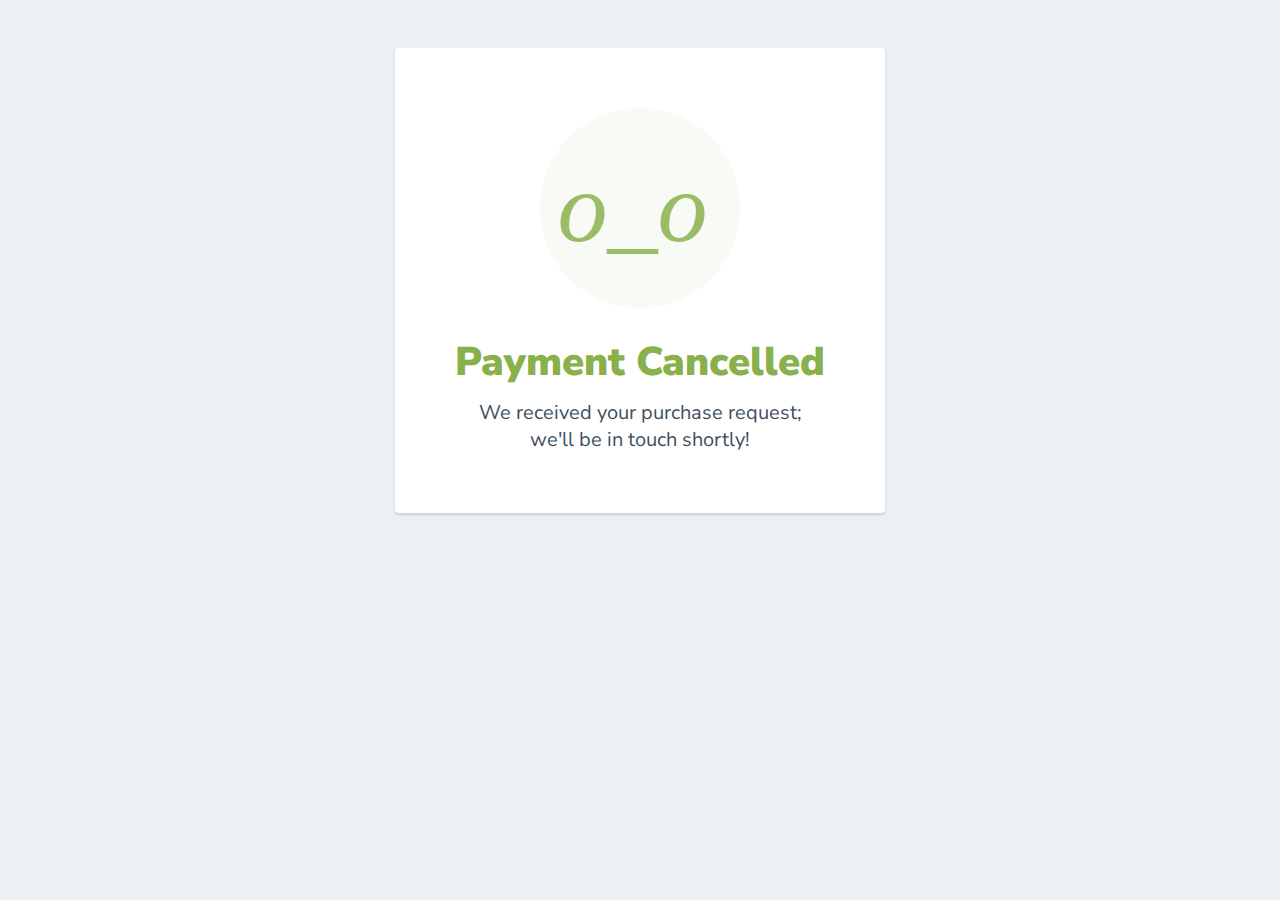
<file: VastuBhandar/templates/PaymentFailed.html>
<html>
  <head>
    <link href="https://fonts.googleapis.com/css?family=Nunito+Sans:400,400i,700,900&display=swap" rel="stylesheet">
  </head>
    <style>
      body {
        text-align: center;
        padding: 40px 0;
        background: #EBF0F5;
      }
        h1 {
          color: #88B04B;
          font-family: "Nunito Sans", "Helvetica Neue", sans-serif;
          font-weight: 900;
          font-size: 40px;
          margin-bottom: 10px;
        }
        p {
          color: #404F5E;
          font-family: "Nunito Sans", "Helvetica Neue", sans-serif;
          font-size:20px;
          margin: 0;
        }
      i {
        color: #9ABC66;
        font-size: 100px;
        line-height: 200px;
        margin-left:-15px;
      }
      .card {
        background: white;
        padding: 60px;
        border-radius: 4px;
        box-shadow: 0 2px 3px #C8D0D8;
        display: inline-block;
        margin: 0 auto;
      }
    </style>
    <body>
      <div class="card">
      <div style="border-radius:200px; height:200px; width:200px; background: #F8FAF5; margin:0 auto;">
        <i class="checkmark"> o_o </i>
      </div>
        <h1>Payment Cancelled</h1>
        <p>We received your purchase request;<br/> we'll be in touch shortly!</p>
      </div>
    </body>
</html>
</file>
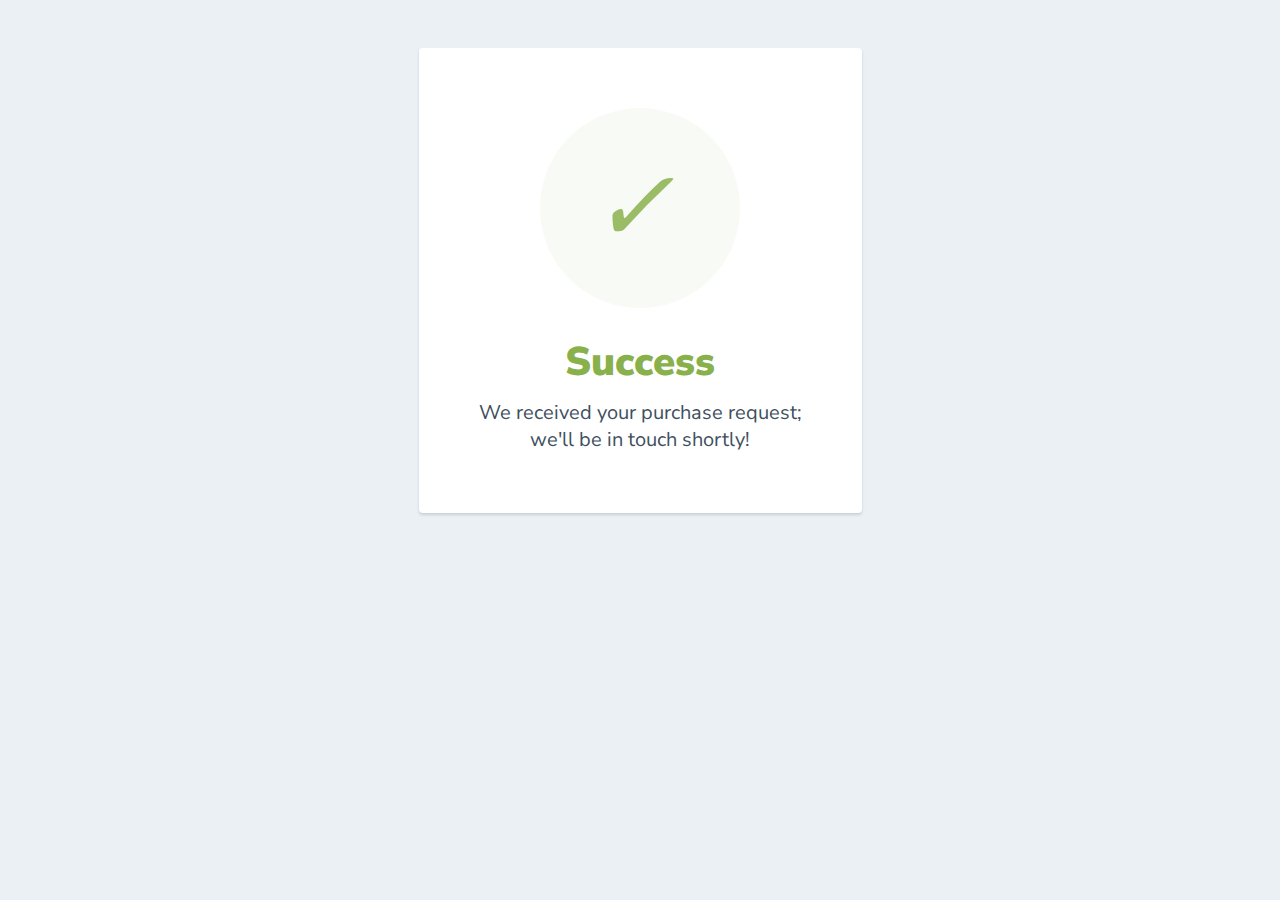
<file: VastuBhandar/templates/PaymentSuccess.html>
<html>
  <head>
    <link href="https://fonts.googleapis.com/css?family=Nunito+Sans:400,400i,700,900&display=swap" rel="stylesheet">
  </head>
    <style>
      body {
        text-align: center;
        padding: 40px 0;
        background: #EBF0F5;
      }
        h1 {
          color: #88B04B;
          font-family: "Nunito Sans", "Helvetica Neue", sans-serif;
          font-weight: 900;
          font-size: 40px;
          margin-bottom: 10px;
        }
        p {
          color: #404F5E;
          font-family: "Nunito Sans", "Helvetica Neue", sans-serif;
          font-size:20px;
          margin: 0;
        }
      i {
        color: #9ABC66;
        font-size: 100px;
        line-height: 200px;
        margin-left:-15px;
      }
      .card {
        background: white;
        padding: 60px;
        border-radius: 4px;
        box-shadow: 0 2px 3px #C8D0D8;
        display: inline-block;
        margin: 0 auto;
      }
    </style>
    <body>
      <div class="card">
      <div style="border-radius:200px; height:200px; width:200px; background: #F8FAF5; margin:0 auto;">
        <i class="checkmark">✓</i>
      </div>
        <h1>Success</h1>
        <p>We received your purchase request;<br/> we'll be in touch shortly!</p>
      </div>
    </body>
</html>
</file>
